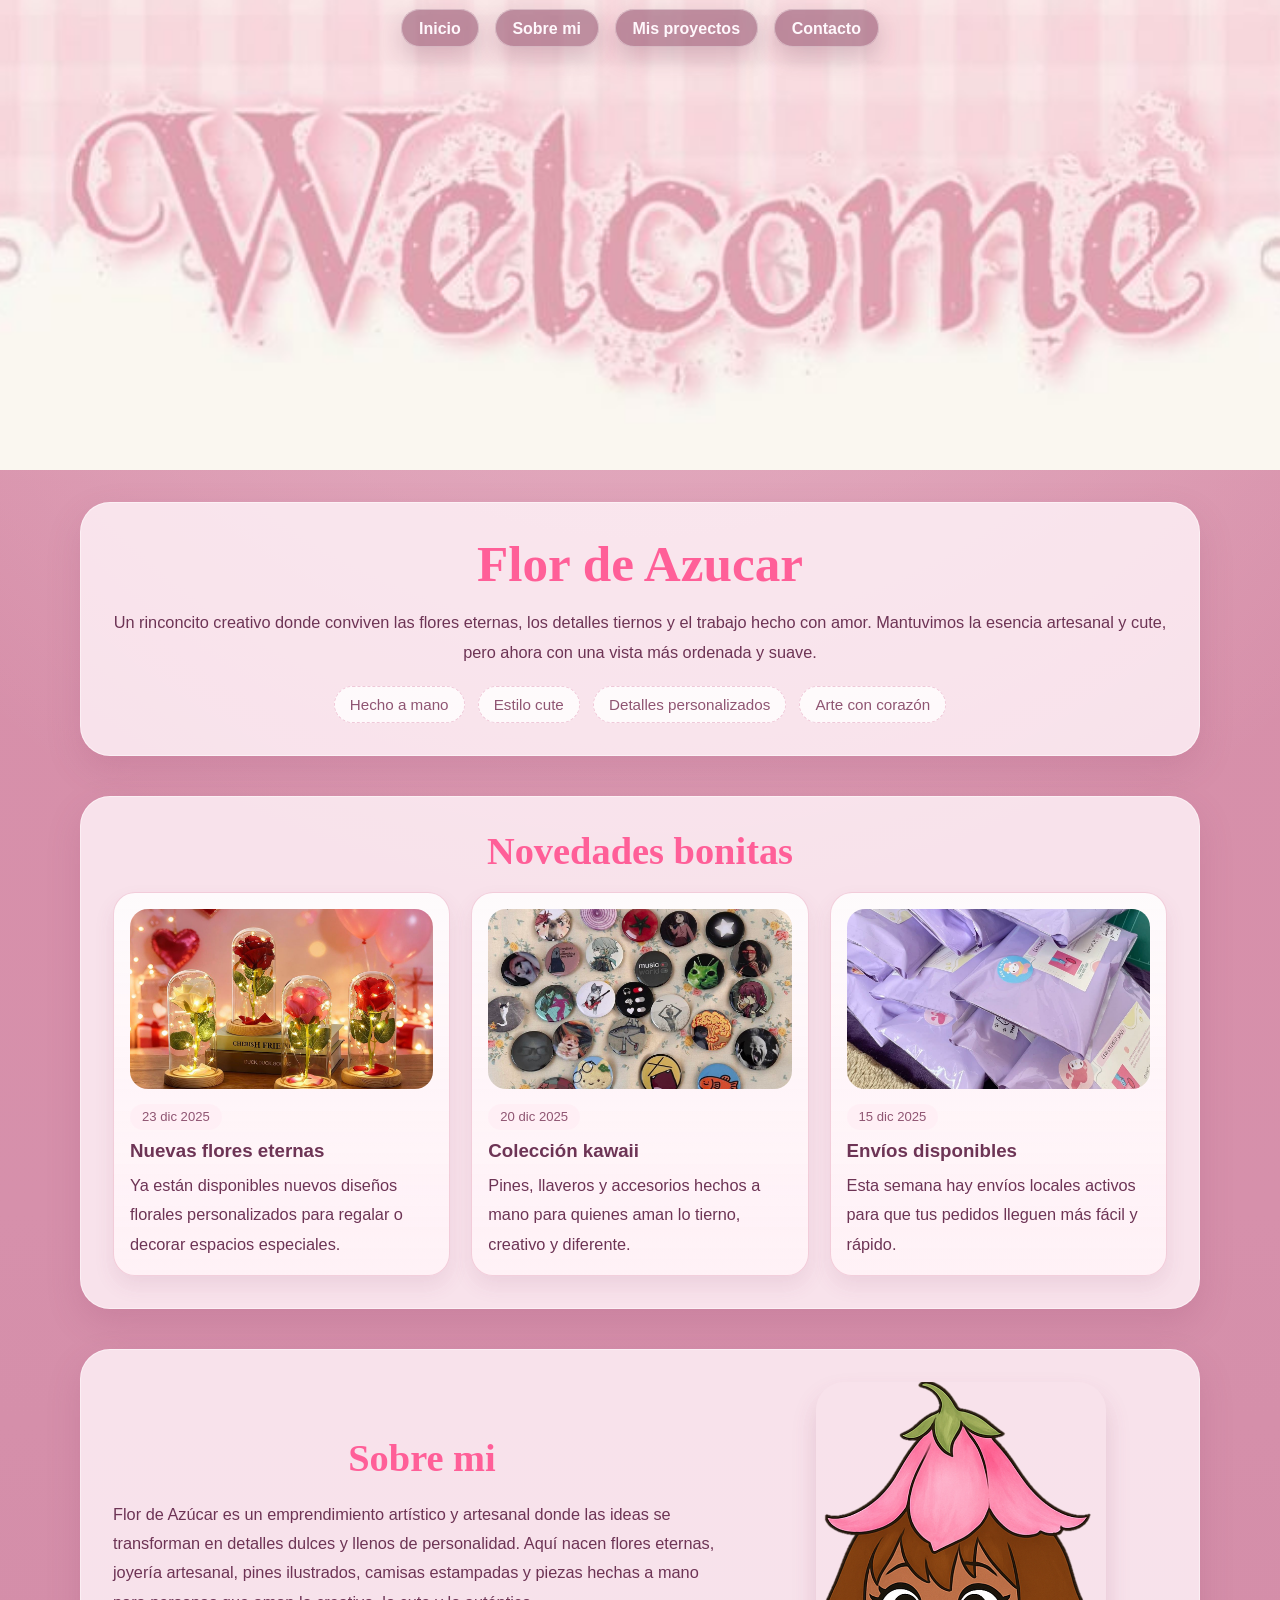
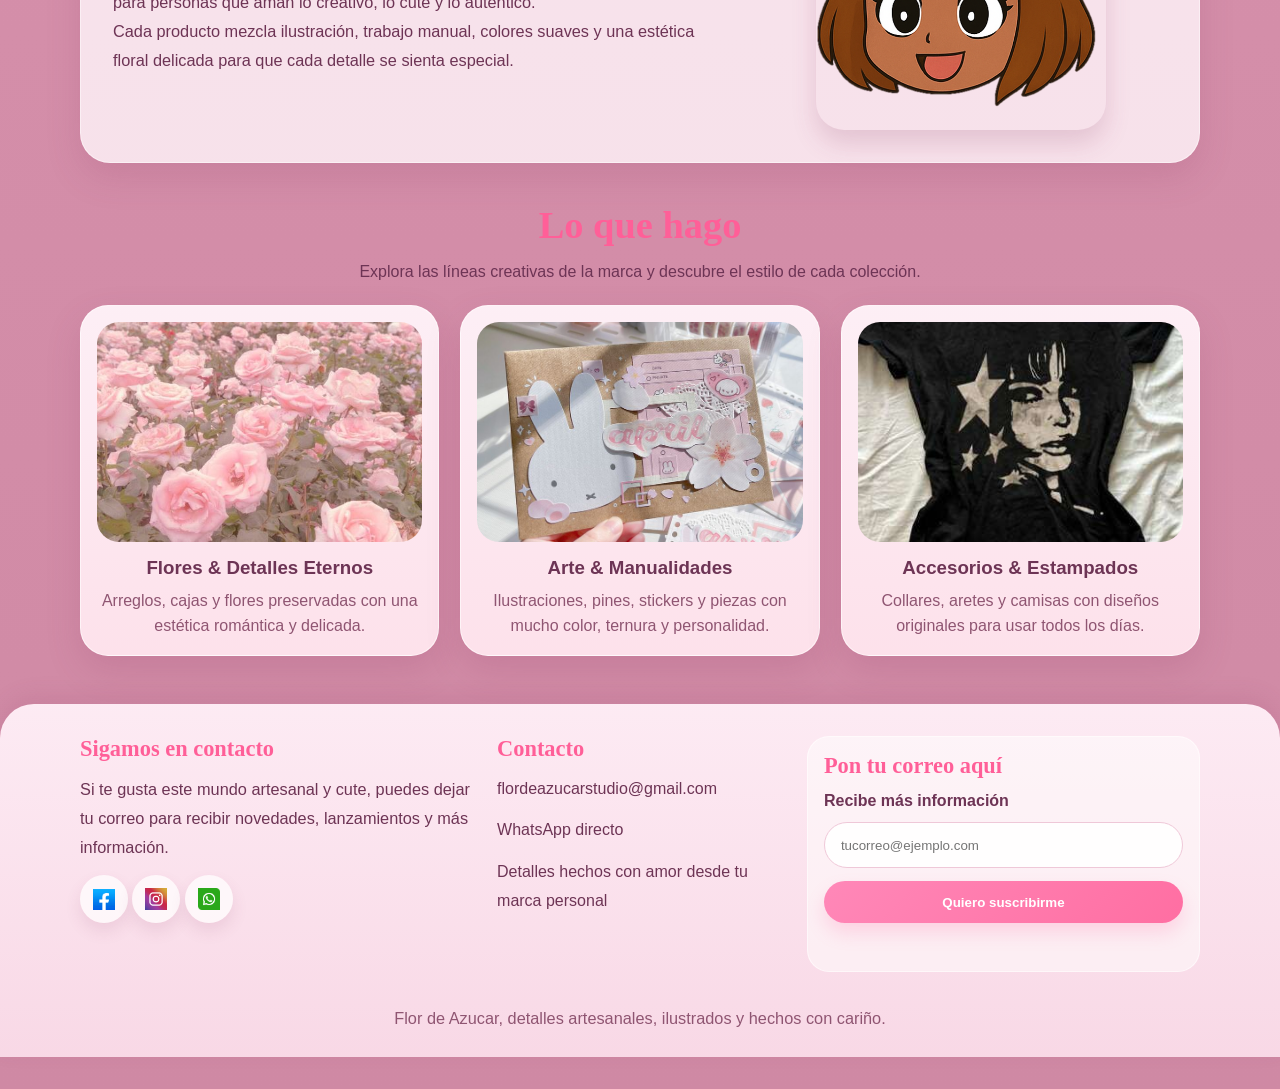
<file: index.html>
<!DOCTYPE html>
<html lang="es">
<head>
  <meta charset="UTF-8" />
  <meta name="viewport" content="width=device-width, initial-scale=1.0" />
  <title>Flor de Azucar</title>
  <link rel="icon" href="Imagen1.png" type="image/x-icon"/>
  <link rel="stylesheet" href="estilos.css"/>
  <link rel="stylesheet" href="productos.css"/>
  <script src="script.js" defer></script>
</head>
<body>
  <header>
    <nav>
      <ul class="menu">
        <li><a href="#">Inicio</a></li>
        <li><a href="#sobre">Sobre mi</a></li>
        <li><a href="proyectos.html">Mis proyectos</a></li>
        <li><a href="https://wa.me/573043687569" target="_blank" rel="noopener noreferrer">Contacto</a></li>
      </ul>
    </nav>
  </header>

  <div class="hero-carrusel">
    <div class="carrusel">
      <div class="imagenes">
        <img src="Imagen5.png" alt="Creaciones artesanales Flor de Azucar"/>
        <img src="Imagen6.png" alt="Detalles florales hechos a mano"/>
        <img src="Imagen7.png" alt="Productos cute con estilo artesanal"/>
      </div>
      <div class="imagenes" aria-hidden="true">
        <img src="Imagen5.png" alt=""/>
        <img src="Imagen6.png" alt=""/>
        <img src="Imagen7.png" alt=""/>
      </div>
    </div>
  </div>

  <section class="intro-card">
    <h1>Flor de Azucar</h1>
    <p>
      Un rinconcito creativo donde conviven las flores eternas, los detalles tiernos y el trabajo hecho con amor.
      Mantuvimos la esencia artesanal y cute, pero ahora con una vista más ordenada y suave.
    </p>
    <div class="badges">
      <span>Hecho a mano</span>
      <span>Estilo cute</span>
      <span>Detalles personalizados</span>
      <span>Arte con corazón</span>
    </div>
  </section>

  <section class="panel-noticias">
    <h2>Novedades bonitas</h2>
    <div class="noticias-contenedor">
      <article class="noticia">
        <img src="rosa preservada.jpg" alt="Flores eternas disponibles"/>
        <span class="fecha">23 dic 2025</span>
        <h3>Nuevas flores eternas</h3>
        <p>Ya están disponibles nuevos diseños florales personalizados para regalar o decorar espacios especiales.</p>
      </article>
      <article class="noticia">
        <img src="pines.jpg" alt="Colección kawaii artesanal"/>
        <span class="fecha">20 dic 2025</span>
        <h3>Colección kawaii</h3>
        <p>Pines, llaveros y accesorios hechos a mano para quienes aman lo tierno, creativo y diferente.</p>
      </article>
      <article class="noticia">
        <img src="envios.jpg" alt="Información sobre envíos"/>
        <span class="fecha">15 dic 2025</span>
        <h3>Envíos disponibles</h3>
        <p>Esta semana hay envíos locales activos para que tus pedidos lleguen más fácil y rápido.</p>
      </article>
    </div>
  </section>

  <section id="sobre" class="sobre-nosotros">
    <div>
      <h2>Sobre mi</h2>
      <p>
        Flor de Azúcar es un emprendimiento artístico y artesanal donde las ideas se transforman en detalles dulces y llenos de personalidad.
        Aquí nacen flores eternas, joyería artesanal, pines ilustrados, camisas estampadas y piezas hechas a mano para personas que aman lo creativo,
        lo cute y lo auténtico.
      </p>
      <p>
        Cada producto mezcla ilustración, trabajo manual, colores suaves y una estética floral delicada para que cada detalle se sienta especial.
      </p>
    </div>
    <div class="imagen-kawaii">
      <img src="Imagen1.png" alt="Imagen decorativa de Flor de Azucar"/>
    </div>
  </section>

    <section class="categorias-wrap">
    <h2 class="categorias-titulo">Lo que hago</h2>
    <p class="categorias-subtitulo">Explora las líneas creativas de la marca y descubre el estilo de cada colección.</p>
    <div class="categorias">
      <article class="cuadro" onclick="location.href='flores&detalles.html'">
        <img src="Imagen2.png" alt="Flores y detalles eternos"/>
        <h3>Flores &amp; Detalles Eternos</h3>
        <p>Arreglos, cajas y flores preservadas con una estética romántica y delicada.</p>
      </article>
      <article class="cuadro" onclick="location.href='arte&manualidades.html'">
        <img src="Imagen11.png" alt="Arte y manualidades"/>
        <h3>Arte &amp; Manualidades</h3>
        <p>Ilustraciones, pines, stickers y piezas con mucho color, ternura y personalidad.</p>
      </article>
      <article class="cuadro" onclick="location.href='accesorios&estampados.html'">
        <img src="Imagen3.png" alt="Accesorios y estampados"/>
        <h3>Accesorios &amp; Estampados</h3>
        <p>Collares, aretes y camisas con diseños originales para usar todos los días.</p>
      </article>
    </div>
  </section>

  <footer>
    <div class="footer-container">
      <div class="footer-section">
        <h3 class="footer-title">Sigamos en contacto</h3>
        <p class="subscribe-copy">Si te gusta este mundo artesanal y cute, puedes dejar tu correo para recibir novedades, lanzamientos y más información.</p>
        <div class="social-icons">
          <a href="https://facebook.com" target="_blank" rel="noopener noreferrer"><img src="Logo_de_Facebook.png" alt="Facebook"/></a>
          <a href="#" aria-label="Instagram"><img src="Logo_de_ig.png" alt="Instagram"/></a>
          <a href="https://wa.me/573043687569" target="_blank" rel="noopener noreferrer"><img src="Logo_de_what.png" alt="WhatsApp"/></a>
        </div>
      </div>
      <div class="footer-section contact-info">
        <h3 class="footer-title">Contacto</h3>
        <span>flordeazucarstudio@gmail.com</span>
        <a href="https://wa.me/573043687569" target="_blank" rel="noopener noreferrer">WhatsApp directo</a>
        <span>Detalles hechos con amor desde tu marca personal</span>
      </div>
      <div class="footer-section subscribe-form">
        <h3 class="footer-title">Pon tu correo aquí</h3>
        <form id="form-suscripcion">
          <label for="email">Recibe más información</label>
          <input id="email" name="email" type="email" placeholder="tucorreo@ejemplo.com" required />
          <button type="submit">Quiero suscribirme</button>
          <p id="mensaje" aria-live="polite"></p>
        </form>
      </div>
    </div>
    <p class="footer-note">Flor de Azucar, detalles artesanales, ilustrados y hechos con cariño.</p>
  </footer>
</body>
</html>
</file>
<file: estilos.css>
﻿:root {
  --rosa-fondo: #d992ab;
  --rosa-claro: #fff1f6;
  --rosa-panel: rgba(255, 244, 249, 0.82);
  --rosa-fuerte: #ff7daf;
  --rosa-medio: #f5bfd3;
  --rosa-borde: #efc8d8;
  --vino: #6d3455;
  --vino-suave: #8f5572;
  --marron: #5c3b2e;
  --sombra: 0 14px 34px rgba(140, 61, 101, 0.17);
}

* {
  margin: 0;
  padding: 0;
  box-sizing: border-box;
}

html {
  scroll-behavior: smooth;
}

body {
  font-family: 'Trebuchet MS', 'Segoe UI', sans-serif;
  background:
    radial-gradient(circle at top, rgba(255, 239, 245, 0.45), transparent 35%),
    linear-gradient(180deg, #d88fa8 0%, #d690ab 45%, #cf89a4 100%);
  color: var(--vino);
  overflow-x: hidden;
  position: relative;
}

body::before {
  content: "🌸   🌷   🌼   🌸   🌷   🌼   🌸   🌷";
  position: fixed;
  inset: 0;
  font-size: 1.7rem;
  line-height: 5.5rem;
  letter-spacing: 1.7rem;
  opacity: 0.11;
  pointer-events: none;
  white-space: pre-wrap;
  z-index: -1;
}

img {
  max-width: 100%;
  display: block;
}

section {
  width: min(1120px, calc(100% - 2rem));
  margin: 0 auto 2.5rem;
}

header {
  position: absolute;
  top: 1.2rem;
  left: 50%;
  transform: translateX(-50%);
  width: min(1120px, calc(100% - 2rem));
  z-index: 20;
}

nav {
  padding: 0;
}

.menu {
  list-style: none;
  display: flex;
  justify-content: center;
  align-items: center;
  gap: 1rem;
  flex-wrap: wrap;
}

.menu li a {
  text-decoration: none;
  color: #fff8fc;
  font-weight: 700;
  padding: 0.6rem 1.05rem;
  border-radius: 999px;
  background: rgba(126, 53, 86, 0.48);
  border: 1px solid rgba(255, 255, 255, 0.38);
  backdrop-filter: blur(10px);
  box-shadow: 0 10px 24px rgba(92, 43, 69, 0.22);
  transition: transform 0.25s ease, background 0.25s ease;
}

.menu li a:hover {
  transform: translateY(-2px);
  background: rgba(126, 53, 86, 0.72);
}

.hero-carrusel {
  width: 100%;
  margin: 0 0 2rem;
  padding: 0;
  background: transparent;
  border: none;
  border-radius: 0;
  box-shadow: none;
  overflow: hidden;
}

.carrusel {
  display: flex;
  width: max-content;
  animation: deslizar 26s linear infinite;
}

.carrusel .imagenes {
  display: flex;
}

.carrusel img {
  width: 100vw;
  min-width: 100vw;
  height: 470px;
  object-fit: cover;
  flex-shrink: 0;
}

.hero-carrusel:hover .carrusel {
  animation-play-state: paused;
}

@keyframes deslizar {
  from { transform: translateX(0); }
  to { transform: translateX(-300vw); }
}

.intro-card,
.sobre-nosotros,
.panel-noticias,
.categoria-intro,
.productos-destacados {
  background: var(--rosa-panel);
  border: 1px solid rgba(255, 255, 255, 0.45);
  border-radius: 30px;
  box-shadow: var(--sombra);
}

.intro-card,
.categoria-intro {
  padding: 2rem;
  text-align: center;
}

.intro-card {
  margin-top: 0.5rem;
}

.intro-card h1,
.categoria-intro h2,
.sobre-nosotros h2,
.panel-noticias h2,
.categorias-titulo {
  font-family: 'Comic Sans MS', 'Trebuchet MS', cursive;
  color: #ff5f98;
  line-height: 1.15;
}

.intro-card h1 {
  font-size: clamp(2.2rem, 4vw, 3.8rem);
  margin-bottom: 0.9rem;
}

.intro-card p,
.categoria-intro p,
.sobre-nosotros p,
.noticia p,
.footer-note,
.subscribe-copy,
.proyecto-resumen {
  font-size: 1.02rem;
  line-height: 1.8;
  color: var(--vino);
}

.badges {
  margin-top: 1.2rem;
  display: flex;
  flex-wrap: wrap;
  justify-content: center;
  gap: 0.8rem;
}

.badges span {
  padding: 0.55rem 0.95rem;
  background: rgba(255, 255, 255, 0.8);
  border: 1px dashed var(--rosa-borde);
  border-radius: 999px;
  font-size: 0.95rem;
  color: var(--vino-suave);
}

.panel-noticias,
.sobre-nosotros {
  padding: 2rem;
}

.panel-noticias h2,
.sobre-nosotros h2 {
  font-size: clamp(1.8rem, 3vw, 2.5rem);
  margin-bottom: 1.2rem;
  text-align: center;
}

.noticias-contenedor {
  display: grid;
  grid-template-columns: repeat(auto-fit, minmax(220px, 1fr));
  gap: 1.3rem;
}

.noticia {
  background: linear-gradient(180deg, rgba(255, 255, 255, 0.84), rgba(255, 241, 246, 0.98));
  border-radius: 22px;
  padding: 1rem;
  border: 1px solid rgba(237, 188, 206, 0.7);
  box-shadow: 0 10px 20px rgba(140, 61, 101, 0.1);
  transition: transform 0.28s ease, box-shadow 0.28s ease;
}

.noticia:hover,
.cuadro:hover,
.sobre-nosotros:hover {
  transform: translateY(-6px);
  box-shadow: 0 18px 28px rgba(140, 61, 101, 0.16);
}

.noticia img {
  width: 100%;
  height: 180px;
  object-fit: cover;
  border-radius: 18px;
  margin-bottom: 0.9rem;
}

.fecha,
.proyecto-tipo {
  display: inline-block;
  margin-bottom: 0.65rem;
  padding: 0.35rem 0.75rem;
  font-size: 0.82rem;
  color: var(--vino-suave);
  background: rgba(255, 239, 246, 0.9);
  border-radius: 999px;
}

.noticia h3,
.cuadro h3 {
  color: var(--vino);
  margin-bottom: 0.55rem;
}

.sobre-nosotros {
  display: grid;
  grid-template-columns: 1.2fr 0.8fr;
  gap: 1.5rem;
  align-items: center;
}

.imagen-kawaii {
  display: flex;
  justify-content: center;
}

.imagen-kawaii img {
  width: min(290px, 100%);
  border-radius: 28px;
  box-shadow: 0 14px 24px rgba(140, 61, 101, 0.18);
  animation: floaty 3s ease-in-out infinite;
}

@keyframes floaty {
  0%, 100% { transform: translateY(0); }
  50% { transform: translateY(-8px); }
}

.categorias-wrap {
  width: min(1120px, calc(100% - 2rem));
  margin: 0 auto 2.5rem;
}

.categorias-titulo {
  text-align: center;
  font-size: clamp(1.8rem, 3vw, 2.4rem);
  margin-bottom: 1rem;
}

.categorias-subtitulo {
  text-align: center;
  margin-bottom: 1.5rem;
  color: var(--vino);
}

.categorias {
  display: grid;
  grid-template-columns: repeat(auto-fit, minmax(240px, 1fr));
  gap: 1.3rem;
}

.cuadro {
  background: linear-gradient(180deg, rgba(255, 244, 249, 0.95), rgba(255, 230, 238, 0.95));
  border: 1px solid rgba(255, 255, 255, 0.6);
  border-radius: 28px;
  padding: 1rem;
  text-align: center;
  cursor: pointer;
  transition: transform 0.28s ease, box-shadow 0.28s ease;
  box-shadow: var(--sombra);
}

.cuadro img {
  width: 100%;
  height: 220px;
  object-fit: cover;
  border-radius: 22px;
  margin-bottom: 0.9rem;
}

.cuadro p {
  color: var(--vino-suave);
  line-height: 1.6;
}

footer {
  margin-top: 3rem;
  background: linear-gradient(180deg, rgba(255, 239, 246, 0.96), rgba(250, 220, 232, 0.96));
  border-top-left-radius: 34px;
  border-top-right-radius: 34px;
  box-shadow: 0 -8px 22px rgba(140, 61, 101, 0.12);
}

.footer-container {
  width: min(1120px, calc(100% - 2rem));
  margin: 0 auto;
  padding: 2rem 0;
  display: grid;
  grid-template-columns: 1.1fr 0.8fr 1.1fr;
  gap: 1.5rem;
  align-items: start;
}

.footer-section {
  display: flex;
  flex-direction: column;
  gap: 0.8rem;
}

.footer-title {
  font-family: 'Comic Sans MS', cursive;
  color: #ff5f98;
  font-size: 1.4rem;
}

.social-icons {
  flex-direction: row;
  align-items: center;
  gap: 0.9rem;
}

.social-icons a {
  width: 48px;
  height: 48px;
  display: inline-flex;
  justify-content: center;
  align-items: center;
  background: rgba(255, 255, 255, 0.72);
  border-radius: 50%;
  box-shadow: 0 8px 16px rgba(140, 61, 101, 0.12);
  transition: transform 0.25s ease;
}

.social-icons a:hover {
  transform: translateY(-3px) scale(1.03);
}

.social-icons img {
  width: 22px;
  height: 22px;
  object-fit: contain;
}

.contact-info a,
.contact-info span {
  color: var(--vino);
  text-decoration: none;
  line-height: 1.8;
}

.subscribe-form {
  background: rgba(255, 255, 255, 0.48);
  padding: 1rem;
  border-radius: 22px;
  border: 1px solid rgba(255, 255, 255, 0.55);
}

.subscribe-form form {
  display: flex;
  flex-direction: column;
  gap: 0.8rem;
}

.subscribe-form label {
  font-weight: 700;
}

.subscribe-form input {
  width: 100%;
  padding: 0.9rem 1rem;
  border-radius: 999px;
  border: 1px solid var(--rosa-borde);
  background: rgba(255, 255, 255, 0.88);
  color: var(--vino);
  outline: none;
}

.subscribe-form input:focus {
  border-color: var(--rosa-fuerte);
  box-shadow: 0 0 0 3px rgba(255, 125, 175, 0.16);
}

.subscribe-form button {
  border: none;
  border-radius: 999px;
  padding: 0.85rem 1.2rem;
  background: linear-gradient(135deg, #ff88b8, #ff6ea2);
  color: #fff;
  font-weight: 700;
  cursor: pointer;
  box-shadow: 0 10px 18px rgba(255, 110, 162, 0.22);
  transition: transform 0.25s ease, box-shadow 0.25s ease;
}

.subscribe-form button:hover {
  transform: translateY(-2px);
  box-shadow: 0 14px 22px rgba(255, 110, 162, 0.28);
}

#mensaje {
  min-height: 1.2rem;
  font-size: 0.92rem;
  color: var(--vino-suave);
}

.footer-note {
  text-align: center;
  padding: 0 1rem 1.5rem;
  color: var(--vino-suave);
}

@media (max-width: 920px) {
  .carrusel img {
    height: 360px;
  }

  .sobre-nosotros,
  .footer-container {
    grid-template-columns: 1fr;
  }
}

@media (max-width: 640px) {
  body::before {
    font-size: 1.15rem;
    letter-spacing: 1rem;
    line-height: 4rem;
  }

  header {
    top: 0.8rem;
  }

  .menu {
    gap: 0.7rem;
  }

  .menu li a {
    width: auto;
    text-align: center;
    padding: 0.5rem 0.8rem;
    font-size: 0.92rem;
  }

  .intro-card,
  .panel-noticias,
  .sobre-nosotros,
  .categoria-intro,
  .productos-destacados {
    padding: 1.4rem;
    border-radius: 24px;
  }

  .carrusel img,
  .noticia img,
  .cuadro img {
    height: 240px;
  }
}
</file>
<file: productos.css>
﻿body {
  padding: 0 0 2rem;
}

.productos-destacados,
.detalle-proyectos {
  width: min(1120px, calc(100% - 2rem));
  margin: 0 auto 2.5rem;
  padding: 2rem;
}

.productos-destacados h2,
.detalle-proyectos h2 {
  text-align: center;
  font-family: 'Comic Sans MS', 'Trebuchet MS', cursive;
  color: #ff5f98;
  font-size: clamp(1.8rem, 3vw, 2.4rem);
  margin-bottom: 0.8rem;
}

.productos-destacados > p,
.proyecto-resumen {
  text-align: center;
  color: #6d3455;
  margin-bottom: 1.5rem;
}

.productos {
  display: grid;
  grid-template-columns: repeat(auto-fit, minmax(220px, 1fr));
  gap: 1.3rem;
}

.card {
  background: linear-gradient(180deg, rgba(255, 255, 255, 0.95), rgba(255, 240, 246, 0.98));
  padding: 1rem;
  border-radius: 26px;
  border: 1px solid rgba(239, 200, 216, 0.75);
  box-shadow: 0 14px 26px rgba(140, 61, 101, 0.12);
  transition: transform 0.25s ease, box-shadow 0.25s ease;
}

.card:hover {
  transform: translateY(-6px);
  box-shadow: 0 18px 28px rgba(140, 61, 101, 0.18);
}

.card img {
  width: 100%;
  height: 220px;
  object-fit: cover;
  border-radius: 20px;
  margin-bottom: 0.9rem;
}

.card h3 {
  color: #6d3455;
  margin-bottom: 0.45rem;
  font-size: 1.2rem;
}

.card p {
  color: #82506a;
  line-height: 1.6;
  min-height: 4.5rem;
}

.precio,
.proyecto-tipo {
  display: inline-block;
  margin: 0.8rem 0;
  padding: 0.35rem 0.8rem;
  border-radius: 999px;
  background: #fff0f6;
  color: #ff5f98;
  font-weight: 700;
}

.btn-comprar,
.detalle-link {
  width: 100%;
  display: inline-flex;
  justify-content: center;
  align-items: center;
  background: linear-gradient(135deg, #ff93bf, #ff6ea2);
  border: none;
  padding: 0.9rem 1rem;
  border-radius: 999px;
  font-size: 0.98rem;
  cursor: pointer;
  color: #fff;
  font-weight: 700;
  text-decoration: none;
  transition: transform 0.25s ease, box-shadow 0.25s ease;
  box-shadow: 0 10px 18px rgba(255, 110, 162, 0.22);
}

.btn-comprar:hover,
.detalle-link:hover {
  transform: translateY(-2px);
  box-shadow: 0 14px 22px rgba(255, 110, 162, 0.28);
}

.detalle-proyectos {
  background: linear-gradient(180deg, rgba(255, 244, 249, 0.95), rgba(255, 236, 243, 0.96));
  border-radius: 30px;
  border: 1px solid rgba(239, 200, 216, 0.75);
  box-shadow: 0 14px 26px rgba(140, 61, 101, 0.12);
}

.detalle-card {
  display: grid;
  grid-template-columns: 0.95fr 1.05fr;
  gap: 1.4rem;
  align-items: center;
  background: rgba(255, 255, 255, 0.7);
  border-radius: 26px;
  padding: 1rem;
  margin-top: 1.4rem;
  border: 1px solid rgba(239, 200, 216, 0.75);
}

.detalle-imagen img {
  width: 100%;
  height: 280px;
  object-fit: cover;
  border-radius: 22px;
}

.detalle-contenido h3 {
  color: #6d3455;
  font-size: 1.45rem;
  margin-bottom: 0.7rem;
}

.detalle-contenido p {
  color: #7b4d66;
  line-height: 1.8;
  margin-bottom: 0.8rem;
}

@media (max-width: 760px) {
  .detalle-card {
    grid-template-columns: 1fr;
  }

  .detalle-imagen img {
    height: 220px;
  }
}

@media (max-width: 640px) {
  .productos-destacados,
  .detalle-proyectos {
    padding: 1.4rem;
  }

  .card img {
    height: 200px;
  }
}
</file>
